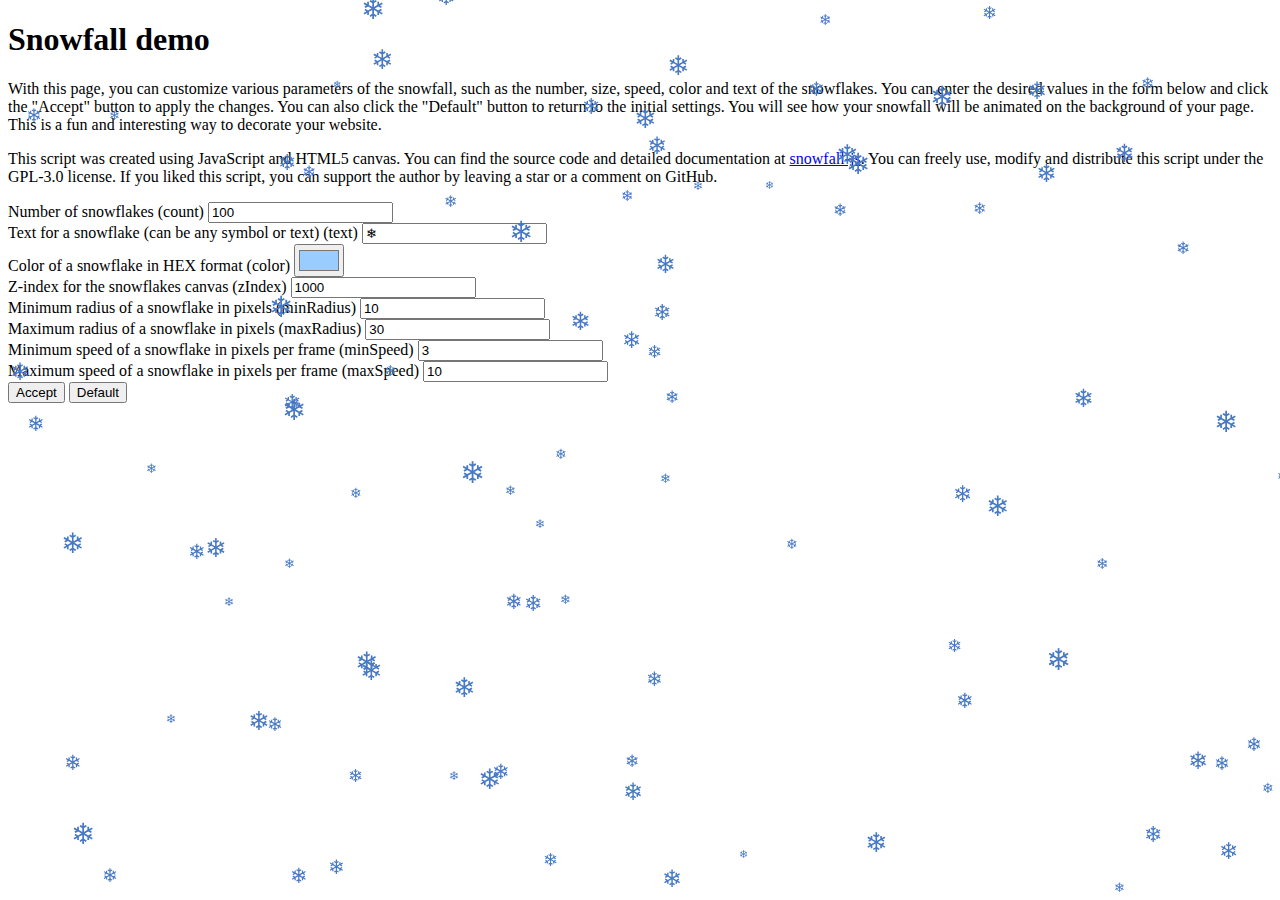
<file: public_html/snowfall-js-main/index.html>
<!DOCTYPE html>
<html lang="en">
<head>
    <meta charset="utf-8">
    <meta content="width=device-width, initial-scale=1" name="viewport">
    <title>Snowfall demo</title>
    <meta name="description"
          content="This page is a demo of Snowfall.js, a JavaScript script that creates a realistic and customizable snowfall effect on your website. You can adjust various parameters of the snowfall, such as the number, size, speed, color and text of the snowflakes. You can also see the source code and documentation of the script on GitHub."/>
    <link crossorigin="anonymous" href="https://cdn.jsdelivr.net/npm/bootstrap@5.3.2/dist/css/bootstrap.min.css"
          integrity="sha384-T3c6CoIi6uLrA9TneNEoa7RxnatzjcDSCmG1MXxSR1GAsXEV/Dwwykc2MPK8M2HN" rel="stylesheet">
</head>
<body>
<div class="container mt-3 mb-3">
    <div class="row">
        <div class="col">
            <h1>Snowfall demo</h1>
            <p>With this page, you can customize various parameters of the snowfall, such as the number, size, speed,
                color and text of the snowflakes. You can enter the desired values in the form below and click the
                "Accept" button to apply the changes. You can also click the "Default" button to return to the initial
                settings. You will see how your snowfall will be animated on the background of your page. This is a fun
                and interesting way to decorate your website.</p>
            <p>This script was created using JavaScript and HTML5 canvas. You can find the source code and detailed
                documentation at <a href="https://github.com/Andrey-1988-dev/snowfall-js">snowfall-js</a>. You can
                freely use, modify and
                distribute this script under the GPL-3.0 license. If you liked this script, you can support the author
                by leaving a star or a comment on GitHub.</p>
        </div>
    </div>
    <div class="row">
        <div class="col">
            <form class="row g-3" id="form">
                <div class="col-md-6">
                    <label class="form-label" for="count">Number of snowflakes (count)</label>
                    <input class="form-control" id="count" name="count" type="number" value="100">
                </div>
                <div class="col-md-6">
                    <label class="form-label" for="text">Text for a snowflake (can be any symbol or text) (text)</label>
                    <input class="form-control" id="text" name="text" type="text" value="❄">
                </div>
                <div class="col-md-6">
                    <label class="form-label" for="color">Color of a snowflake in HEX format (color)</label>
                    <input class="form-control" id="color" name="color" style="height: 2.5em;" type="color"
                           value="#99ccff">
                </div>
                <div class="col-md-6">
                    <label class="form-label" for="zIndex">Z-index for the snowflakes canvas (zIndex)</label>
                    <input class="form-control" id="zIndex" name="zIndex" type="number" value="1000">
                </div>

                <div class="col-md-6">
                    <label class="form-label" for="minRadius">Minimum radius of a snowflake in pixels
                        (minRadius)</label>
                    <input class="form-control" id="minRadius" name="minRadius" type="number" value="10">
                </div>
                <div class="col-md-6">
                    <label class="form-label" for="maxRadius">Maximum radius of a snowflake in pixels
                        (maxRadius)</label>
                    <input class="form-control" id="maxRadius" name="maxRadius" type="number" value="30">
                </div>
                <div class="col-md-6">
                    <label class="form-label" for="minSpeed">Minimum speed of a snowflake in pixels per frame
                        (minSpeed)</label>
                    <input class="form-control" id="minSpeed" name="minSpeed" type="number" value="3">
                </div>
                <div class="col-md-6">
                    <label class="form-label" for="maxSpeed">Maximum speed of a snowflake in pixels per frame
                        (maxSpeed)</label>
                    <input class="form-control" id="maxSpeed" name="maxSpeed" type="number" value="10">
                </div>
                <div class="col-12">
                    <button class="btn btn-primary" type="submit">Accept</button>
                    <button class="btn btn-secondary" id="default" type="button">Default</button>
                </div>
            </form>
        </div>
    </div>
</div>
<script crossorigin="anonymous"
        integrity="sha384-C6RzsynM9kWDrMNeT87bh95OGNyZPhcTNXj1NW7RuBCsyN/o0jlpcV8Qyq46cDfL"
        src="https://cdn.jsdelivr.net/npm/bootstrap@5.3.2/dist/js/bootstrap.bundle.min.js"></script>
<script src="snowfall.js"></script>
<script>
    // Создаем объект с параметрами по умолчанию
    let defaultParams = {
        count: "100", // number of snowflakes
        minRadius: "10", // minimum radius of a snowflake in pixels
        maxRadius: "30", // maximum radius of a snowflake in pixels
        minSpeed: "3", // minimum speed of a snowflake in pixels per frame
        maxSpeed: "10", // maximum speed of a snowflake in pixels per frame
        text: "❄", // text for a snowflake (can be any symbol or text)
        color: "#", // color of a snowflake in HEX format
        zIndex: "1000" // z-index for the snowflakes canvas
    };

    // Создаем снегопад с параметрами по умолчанию
    let snowfall = new Snowfall();

    // Находим форму на странице
    let form = document.getElementById("form");
    // Находим кнопку "Default" на странице
    let defaultButton = document.getElementById("default");

    // Добавляем обработчик события на форму
    form.addEventListener("submit", event => {
        // Отменяем действие по умолчанию (отправку формы)
        event.preventDefault();
        // Создаем пустой объект для новых параметров
        let newParams = {};
        // Перебираем все элементы input в форме
        for (let input of form.elements) {
            // Если элемент имеет атрибут name, то добавляем его в объект новых параметров
            if (input.name) {
                newParams[input.name] = input.value;
            }
        }

        // Удаляем старый снегопад
        snowfall.destroy();
        // Создаем новый снегопад с новыми параметрами
        snowfall = new Snowfall(newParams);
    });

    // Добавляем обработчик события на кнопку "Default"
    defaultButton.addEventListener("click", () => {
        // Удаляем старый снегопад
        snowfall.destroy();
        // Создаем новый снегопад с параметрами по умолчанию
        snowfall = new Snowfall();
        // Перебираем все элементы input в форме
        for (let input of form.elements) {
            // Если элемент имеет атрибут name, то устанавливаем его значение равным значению по умолчанию
            if (input.name) {
                input.value = defaultParams[input.name];
            }
        }
    });
</script>
</body>
</html>
</file>
